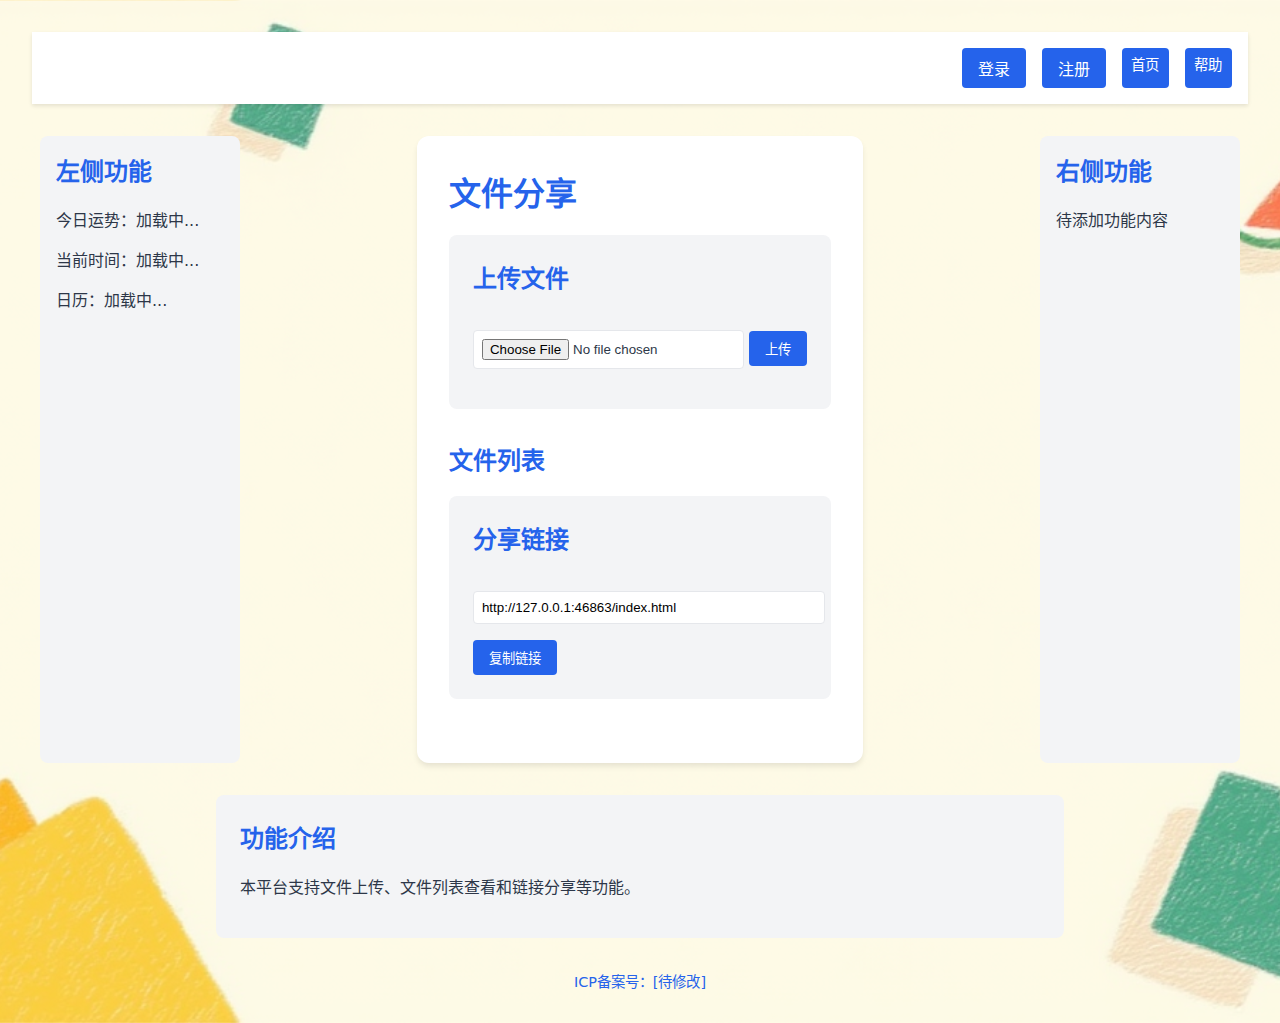
<file: index.html>
<!DOCTYPE html>
<html lang="zh-CN">
<head>
    <meta charset="UTF-8">
    <title>文件分享</title>
    <link rel="stylesheet" href="css.css">
</head>
<body>
    <nav class="navbar">
        <a href="login.html" class="nav-btn">登录</a>
        <a href="register.html" class="nav-btn">注册</a>
        <a href="#" class="nav-shortcut">首页</a>
        <a href="#" class="nav-shortcut">帮助</a>
    </nav>
    <div class="main-container">
        <div class="sidebar">
            <h2>左侧功能</h2>
            <div id="fortune">今日运势：加载中...</div>
            <div id="time">当前时间：加载中...</div>
            <div id="calendar">日历：加载中...</div>
        </div>
        <div class="container">
            <h1>文件分享</h1>
            <div class="upload-section">
                <h2>上传文件</h2>
                <input type="file" id="fileInput">
                <button id="uploadBtn">上传</button>
                <div id="uploadMessage"></div>
            </div>
            <div class="file-list">
                <h2>文件列表</h2>
                <ul id="filesList"></ul>
            </div>
            <div class="share-section">
                <h2>分享链接</h2>
                <input type="text" id="shareLink" readonly>
                <button id="copyBtn">复制链接</button>
            </div>
        </div>
        <div class="sidebar">
            <h2>右侧功能</h2>
            <p>待添加功能内容</p>
        </div>
    </div>
    <div class="additional-features">
        <h2>功能介绍</h2>
        <p>本平台支持文件上传、文件列表查看和链接分享等功能。</p>
    </div>
    <div id="beian">
        <a href="https://beian.miit.gov.cn/" target="_blank">ICP备案号：[待修改]</a>
    </div>
    <script src="js.js"></script>
</body>
</html>
</file>
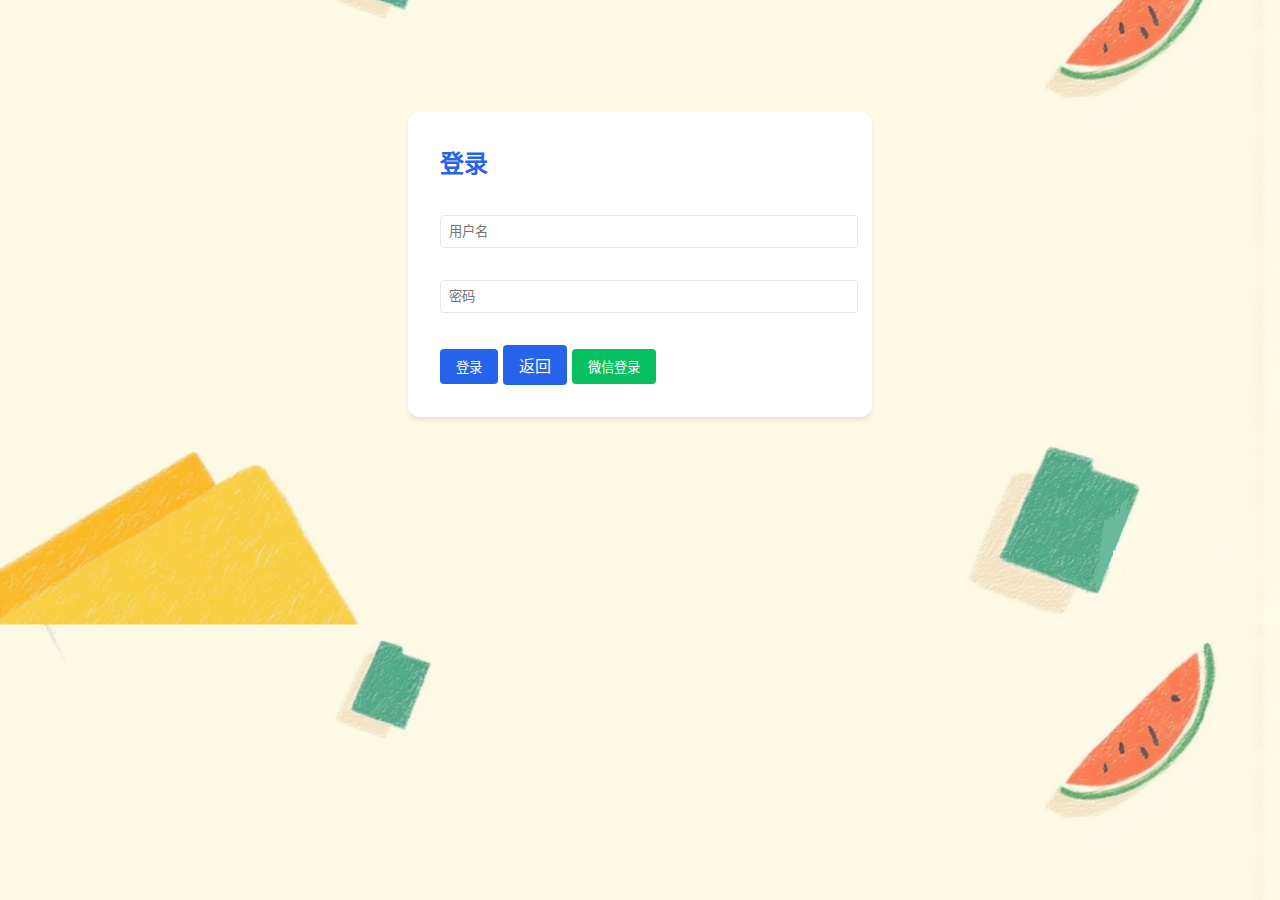
<file: login.html>
<!DOCTYPE html>
<html lang="zh-CN">
<head>
    <meta charset="UTF-8">
    <title>登录</title>
    <link rel="stylesheet" href="css.css">
    <style>
        .login-container {
            max-width: 400px;
            margin: 5rem auto;
            padding: 2rem;
            background: white;
            border-radius: 12px;
            box-shadow: 0 4px 6px -1px rgba(0, 0, 0, 0.1);
        }
        .login-container input {
            width: 100%;
            margin: 1rem 0;
            padding: 0.5rem;
            border: 1px solid #e5e7eb;
            border-radius: 4px;
            background: white;
        }
    </style>
</head>
<body>
    <div class="login-container">
        <h2>登录</h2>
        <input type="text" id="username" placeholder="用户名">
        <input type="password" id="password" placeholder="密码">
        <button id="loginBtn">登录</button>
        <a href="index.html" class="back-btn">返回</a>
        <button id="wechatLoginBtn">微信登录</button>
    </div>
    <style>
        .back-btn {
            display: inline-block;
            background: var(--primary-color);
            color: white;
            border: none;
            padding: 0.5rem 1rem;
            border-radius: 4px;
            cursor: pointer;
            transition: background 0.2s;
            text-decoration: none;
            margin-top: 1rem;
        }
        .back-btn:hover {
            background: #1d4ed8;
        }
        #wechatLoginBtn {
            background: #07c160;
            color: white;
            border: none;
            padding: 0.5rem 1rem;
            border-radius: 4px;
            cursor: pointer;
            transition: background 0.2s;
            margin-top: 1rem;
        }
        #wechatLoginBtn:hover {
            background: #06a754;
        }
    </style>
    <script src="js.js"></script>
</body>
</html>
</file>
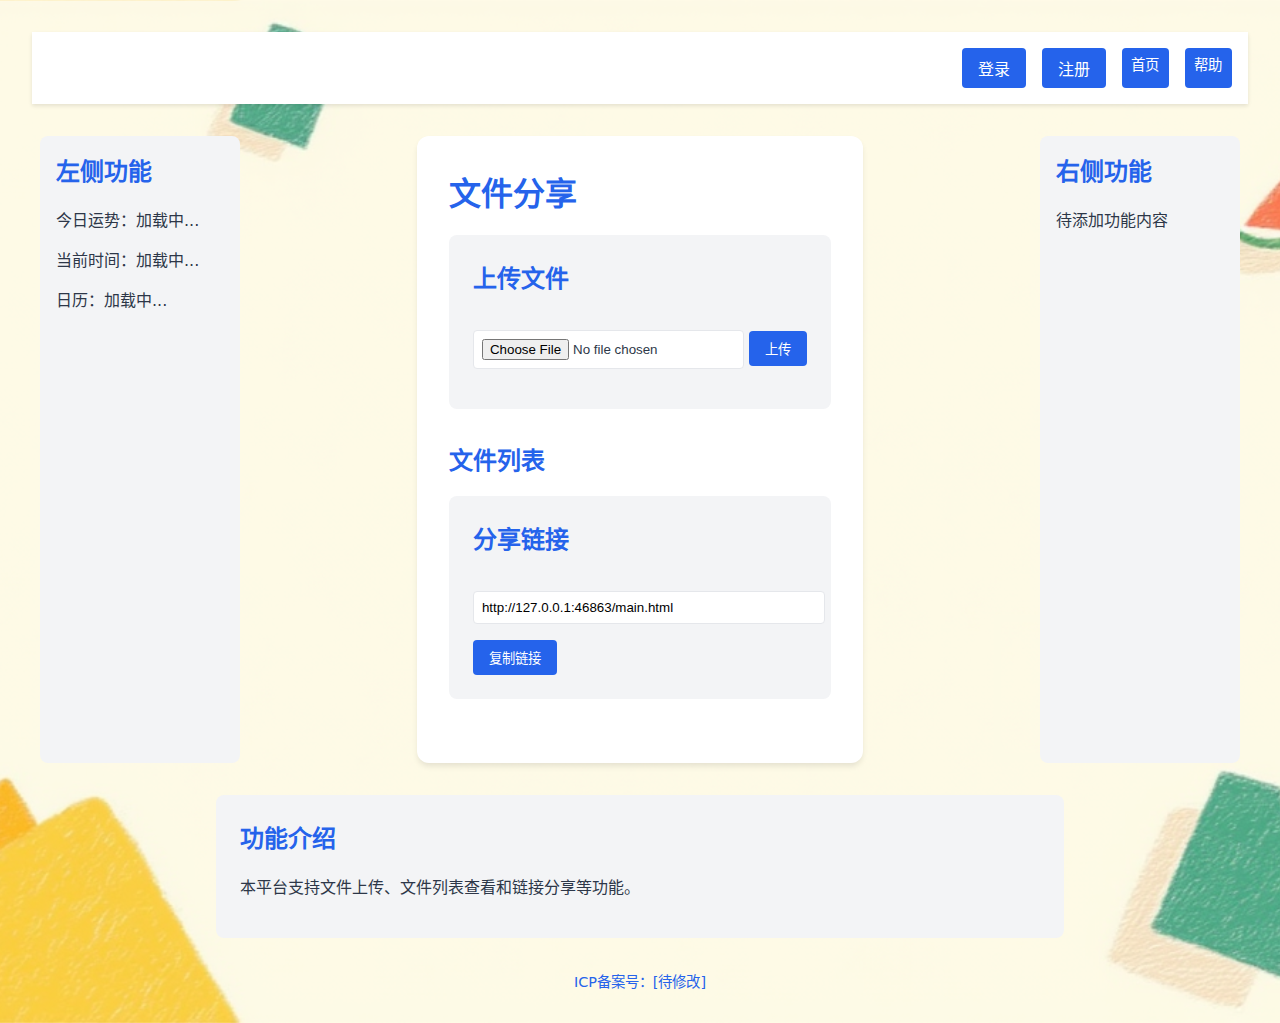
<file: main.html>
<!DOCTYPE html>
<html lang="zh-CN">
<head>
    <meta charset="UTF-8">
    <title>文件分享</title>
    <link rel="stylesheet" href="css.css">
</head>
<body>
    <nav class="navbar">
        <a href="login.html" class="nav-btn">登录</a>
        <a href="register.html" class="nav-btn">注册</a>
        <a href="#" class="nav-shortcut">首页</a>
        <a href="#" class="nav-shortcut">帮助</a>
    </nav>
    <div class="main-container">
        <div class="sidebar">
            <h2>左侧功能</h2>
            <div id="fortune">今日运势：加载中...</div>
            <div id="time">当前时间：加载中...</div>
            <div id="calendar">日历：加载中...</div>
        </div>
        <div class="container">
            <h1>文件分享</h1>
            <div class="upload-section">
                <h2>上传文件</h2>
                <input type="file" id="fileInput">
                <button id="uploadBtn">上传</button>
                <div id="uploadMessage"></div>
            </div>
            <div class="file-list">
                <h2>文件列表</h2>
                <ul id="filesList"></ul>
            </div>
            <div class="share-section">
                <h2>分享链接</h2>
                <input type="text" id="shareLink" readonly>
                <button id="copyBtn">复制链接</button>
            </div>
        </div>
        <div class="sidebar">
            <h2>右侧功能</h2>
            <p>待添加功能内容</p>
        </div>
    </div>
    <div class="additional-features">
        <h2>功能介绍</h2>
        <p>本平台支持文件上传、文件列表查看和链接分享等功能。</p>
    </div>
    <div id="beian">
        <a href="https://beian.miit.gov.cn/" target="_blank">ICP备案号：[待修改]</a>
    </div>
    <script src="js.js"></script>
</body>
</html>
</file>
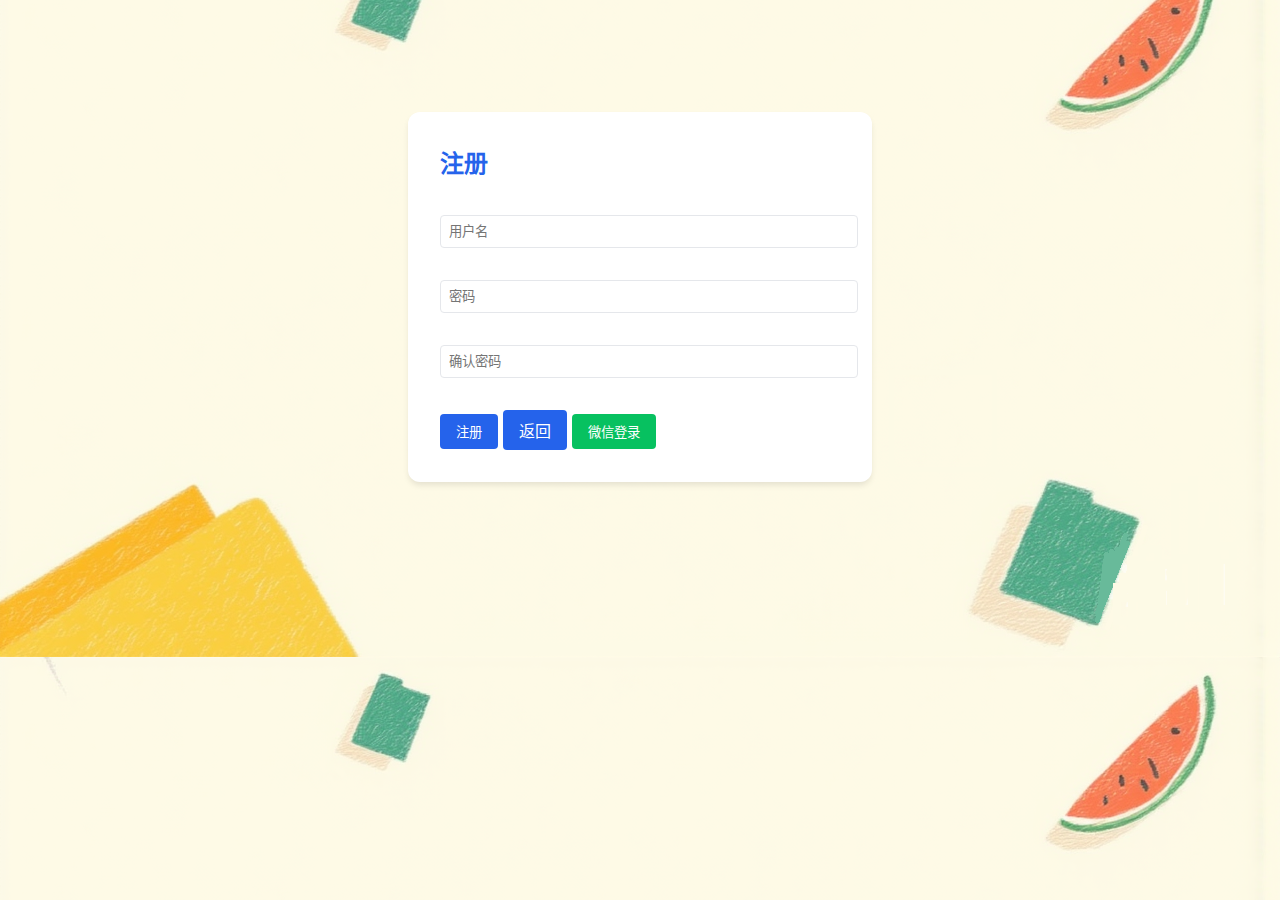
<file: register.html>
<!DOCTYPE html>
<html lang="zh-CN">
<head>
    <meta charset="UTF-8">
    <title>注册</title>
    <link rel="stylesheet" href="css.css">
    <style>
        .register-container {
            max-width: 400px;
            margin: 5rem auto;
            padding: 2rem;
            background: white;
            border-radius: 12px;
            box-shadow: 0 4px 6px -1px rgba(0, 0, 0, 0.1);
        }
        .register-container input {
            width: 100%;
            margin: 1rem 0;
            padding: 0.5rem;
            border: 1px solid #e5e7eb;
            border-radius: 4px;
            background: white;
        }
    </style>
</head>
<body>
    <div class="register-container">
        <h2>注册</h2>
        <input type="text" id="regUsername" placeholder="用户名">
        <input type="password" id="regPassword" placeholder="密码">
        <input type="password" id="confirmPassword" placeholder="确认密码">
        <button id="registerBtn">注册</button>
        <a href="index.html" class="back-btn">返回</a>
        <button id="wechatLoginBtn">微信登录</button>
    </div>
    <style>
        .back-btn {
            display: inline-block;
            background: var(--primary-color);
            color: white;
            border: none;
            padding: 0.5rem 1rem;
            border-radius: 4px;
            cursor: pointer;
            transition: background 0.2s;
            text-decoration: none;
            margin-top: 1rem;
        }
        .back-btn:hover {
            background: #1d4ed8;
        }
        #wechatLoginBtn {
            background: #07c160;
            color: white;
            border: none;
            padding: 0.5rem 1rem;
            border-radius: 4px;
            cursor: pointer;
            transition: background 0.2s;
            margin-top: 1rem;
        }
        #wechatLoginBtn:hover {
            background: #06a754;
        }
    </style>
    <script src="js.js"></script>
</body>
</html>
</file>
<file: css.css>
:root {
    --primary-color: #2563eb;
    --background: #f8f9fa;
    --text: #2d3748;
}

body {
    margin: 0;
    padding: 2rem;
    font-family: 'Segoe UI', system-ui;
    background-color: var(--background);
    background-image: url('background.jpg'); /* 用户后续可替换为导入的背景图片 */
    background-size: cover;
    background-position: center;
    color: var(--text);
}

.container {
    max-width: 800px;
    margin: 0 auto;
    background: white;
    padding: 2rem;
    border-radius: 12px;
    box-shadow: 0 4px 6px -1px rgba(0, 0, 0, 0.1);
}

h1, h2 {
    color: var(--primary-color);
    margin-top: 0;
}

.upload-section {
    margin-bottom: 2rem;
    padding: 1.5rem;
    background: #f3f4f6;
    border-radius: 8px;
}

.share-section {
    margin-bottom: 2rem;
    padding: 1.5rem;
    background: #f3f4f6;
    border-radius: 8px;
}

.additional-features {
    max-width: 800px;
    margin: 2rem auto;
    padding: 1.5rem;
    background: #f3f4f6;
    border-radius: 8px;
}

#shareLink {
    margin: 1rem 0;
    padding: 0.5rem;
    border: 1px solid #e5e7eb;
    border-radius: 4px;
    background: white;
    width: 100%;
}

#copyBtn {
    background: var(--primary-color);
    color: white;
    border: none;
    padding: 0.5rem 1rem;
    border-radius: 4px;
    cursor: pointer;
    transition: background 0.2s;
}

#copyBtn:hover {
    background: #1d4ed8;
}

label {
    display: block;
    margin-bottom: 0.5rem;
    color: var(--text); 
}

input[type='file'] {
    margin: 1rem 0;
    padding: 0.5rem;
    border: 1px solid #e5e7eb;
    border-radius: 4px;
    background: white;
}

button {
    background: var(--primary-color);
    color: white;
    border: none;
    padding: 0.5rem 1rem;
    border-radius: 4px;
    cursor: pointer;
    transition: background 0.2s;
}

button:hover {
    background: #1d4ed8;
}

.file-list ul {
    list-style: none;
    padding: 0;
}

.file-list li {
    padding: 0.75rem 1rem;
    background: #f8f9fa;
    margin-bottom: 0.5rem;
    border-radius: 4px;
    display: flex;
    justify-content: space-between;
    align-items: center;
}

.file-list a {
    color: var(--primary-color);
    text-decoration: none;
}

.file-list a:hover {
    text-decoration: underline;
}

#uploadMessage {
    margin: 1rem 0;
    padding: 0.5rem;
    border-radius: 4px;
}

#uploadMessage:empty {
    display: none;
}

#beian {
    text-align: center;
    margin-top: 2rem;
    color: var(--text);
    font-size: 0.9rem;
}

#beian a {
    color: var(--primary-color);
    text-decoration: none;
}

#beian a:hover {
    text-decoration: underline;
}

@media (max-width: 600px) {
    body {
        padding: 1rem;
    }
    .container {
        padding: 1rem;
    }
}

.back-btn {
    background: var(--primary-color);
    color: white;
    border: none;
    padding: 0.3rem 0.6rem;
    border-radius: 4px;
    cursor: pointer;
    transition: background 0.2s;
}

.back-btn:hover {
    background: #1d4ed8;
}

.navbar {
    background: white;
    padding: 1rem;
    display: flex;
    justify-content: flex-end;
    box-shadow: 0 2px 4px rgba(0, 0, 0, 0.1);
    margin-bottom: 2rem;
}

.nav-btn {
    background: var(--primary-color);
    color: white;
    border: none;
    padding: 0.5rem 1rem;
    border-radius: 4px;
    cursor: pointer;
    transition: all 0.2s;
    margin-left: 1rem;
    text-decoration: none;
}

.nav-shortcut {
    background: var(--primary-color);
    color: white;
    border: none;
    padding: 0.3rem 0.6rem;
    border-radius: 4px;
    cursor: pointer;
    transition: all 0.2s;
    margin-left: 1rem;
    text-decoration: none;
    font-size: 0.9rem;
}

.nav-shortcut:hover {
    background: #1d4ed8;
    filter: brightness(1.1);
}

.main-container {
    display: grid;
    grid-template-columns: 200px 1fr 200px;
    gap: 2rem;
    max-width: 1200px;
    margin: 0 auto;
}

.sidebar {
    padding: 1rem;
    background: #f3f4f6;
    border-radius: 8px;
}

.sidebar h2 {
    color: var(--primary-color);
    margin-top: 0;
}

#fortune {
    margin-bottom: 1rem;
}

#time {
    margin-bottom: 1rem;
}

#calendar {
    margin-bottom: 1rem;
}

.nav-btn:hover {
    background: #1d4ed8;
    filter: brightness(1.1);
}

/* 新增功能区域样式 */
.additional-features {
    margin-bottom: 2rem;
    padding: 1.5rem;
    background: #f3f4f6;
    border-radius: 8px;
}

.additional-features h2 {
    color: var(--primary-color);
    margin-top: 0;
}
</file>
